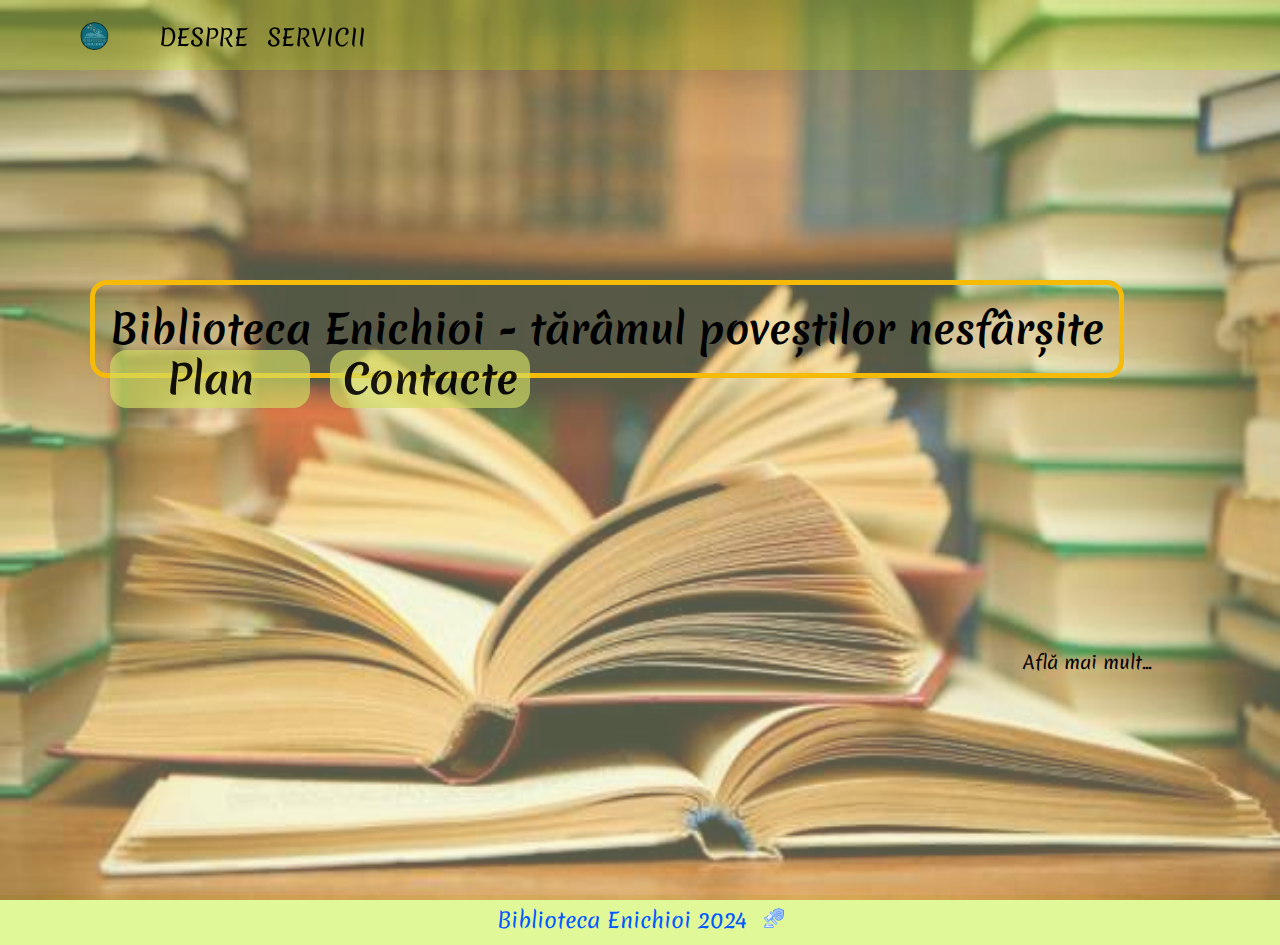
<file: index.html>
<!DOCTYPE html>
<html lang="en">

<head>
    <meta charset="UTF-8">
    <meta name="viewport" content="width=device-width, initial-scale=1.0">
    <link rel="stylesheet" href="css/style.css">
    <link rel="icon" href="images/icon 2.png">
    <link rel="stylesheet" href="https://cdnjs.cloudflare.com/ajax/libs/font-awesome/6.1.1/css/all.min.css" />
    <title>Biblioteca Enichioi</title>
    <script src="https://unpkg.com/aos@2.3.1/dist/aos.js"></script>
    <script src="../js/main.js" defer></script>
</head>

<body>

    <header>
        <a class="a" href="index.html"> <img class="logo" src="images/logo1.jpg" alt=""> </a>
        <nav>
            <a class="a" href="pages/despre.html">Despre</a>
            <a class="a" href="pages/servicii.html">Servicii</a>
        </nav>
        <i id="hamburger" onclick="mobileMenu()" class="fa-solid fa-bars"></i>
    </header>

    <main>

        <div class="fundal-div">
            <img class=" imagine fundal" src="images/carte.jpg" alt="">
            <h1 class="fundal-h1 centered">Biblioteca Enichioi - tărâmul poveștilor nesfârșite</h1>
            <a href="pages/despre.html#plan" class="buton-plan a">Plan</a>
            <a href="pages/despre.html#contacte" class="buton-contacte a"> Contacte</a>
            <a href="pages/despre.html" class="fundal-a a">Află mai mult...</a>
        </div>
    </main>

    <footer class="footer">
        <span>Biblioteca Enichioi 2024</span>
        <img class="copy" src="images/copy.png" alt="">
        <!-- <h6>Acest web site a fost realizat în cadrul competiției "Tekwil junior Ambassadors" organizată de proiectul -->
        <!-- "Tekwil în fiecare școală" și nu reflectă neapărat opinia proiectului</h6> -->

    </footer>
</body>

</html>
</file>
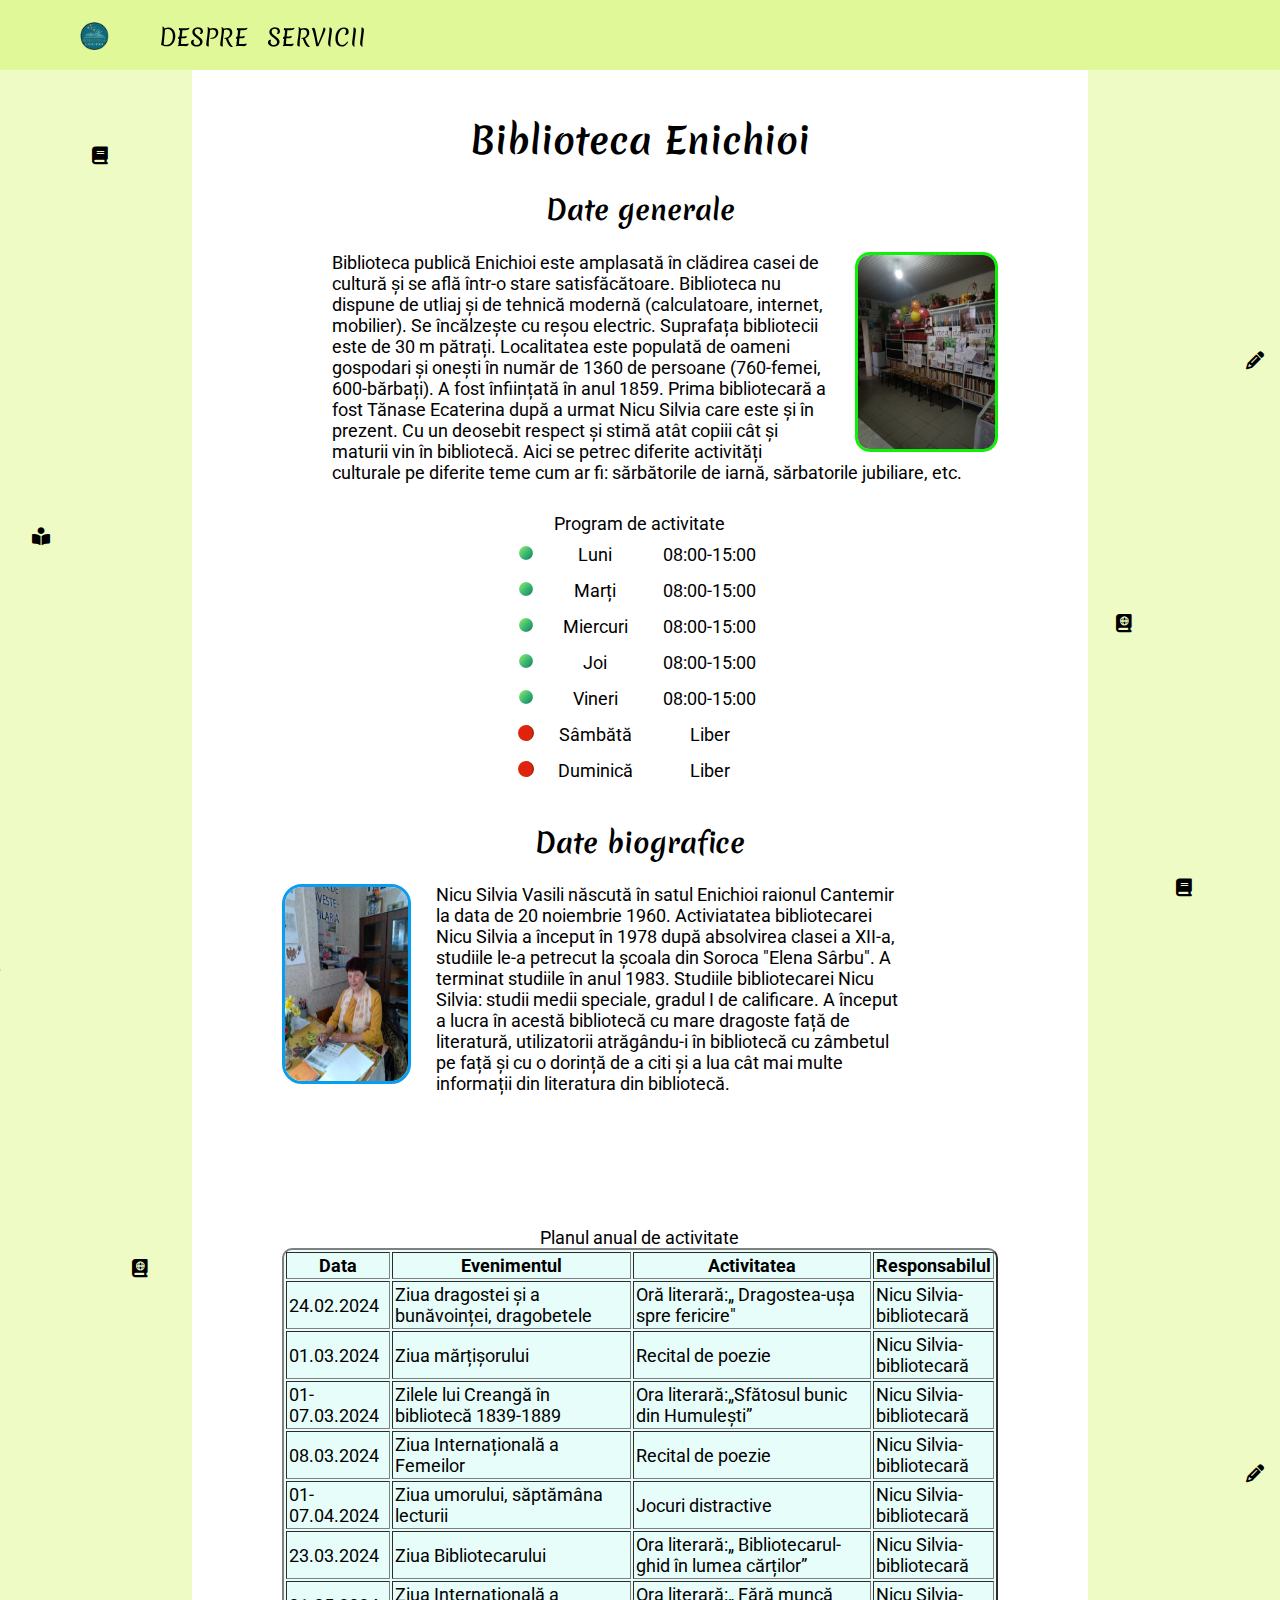
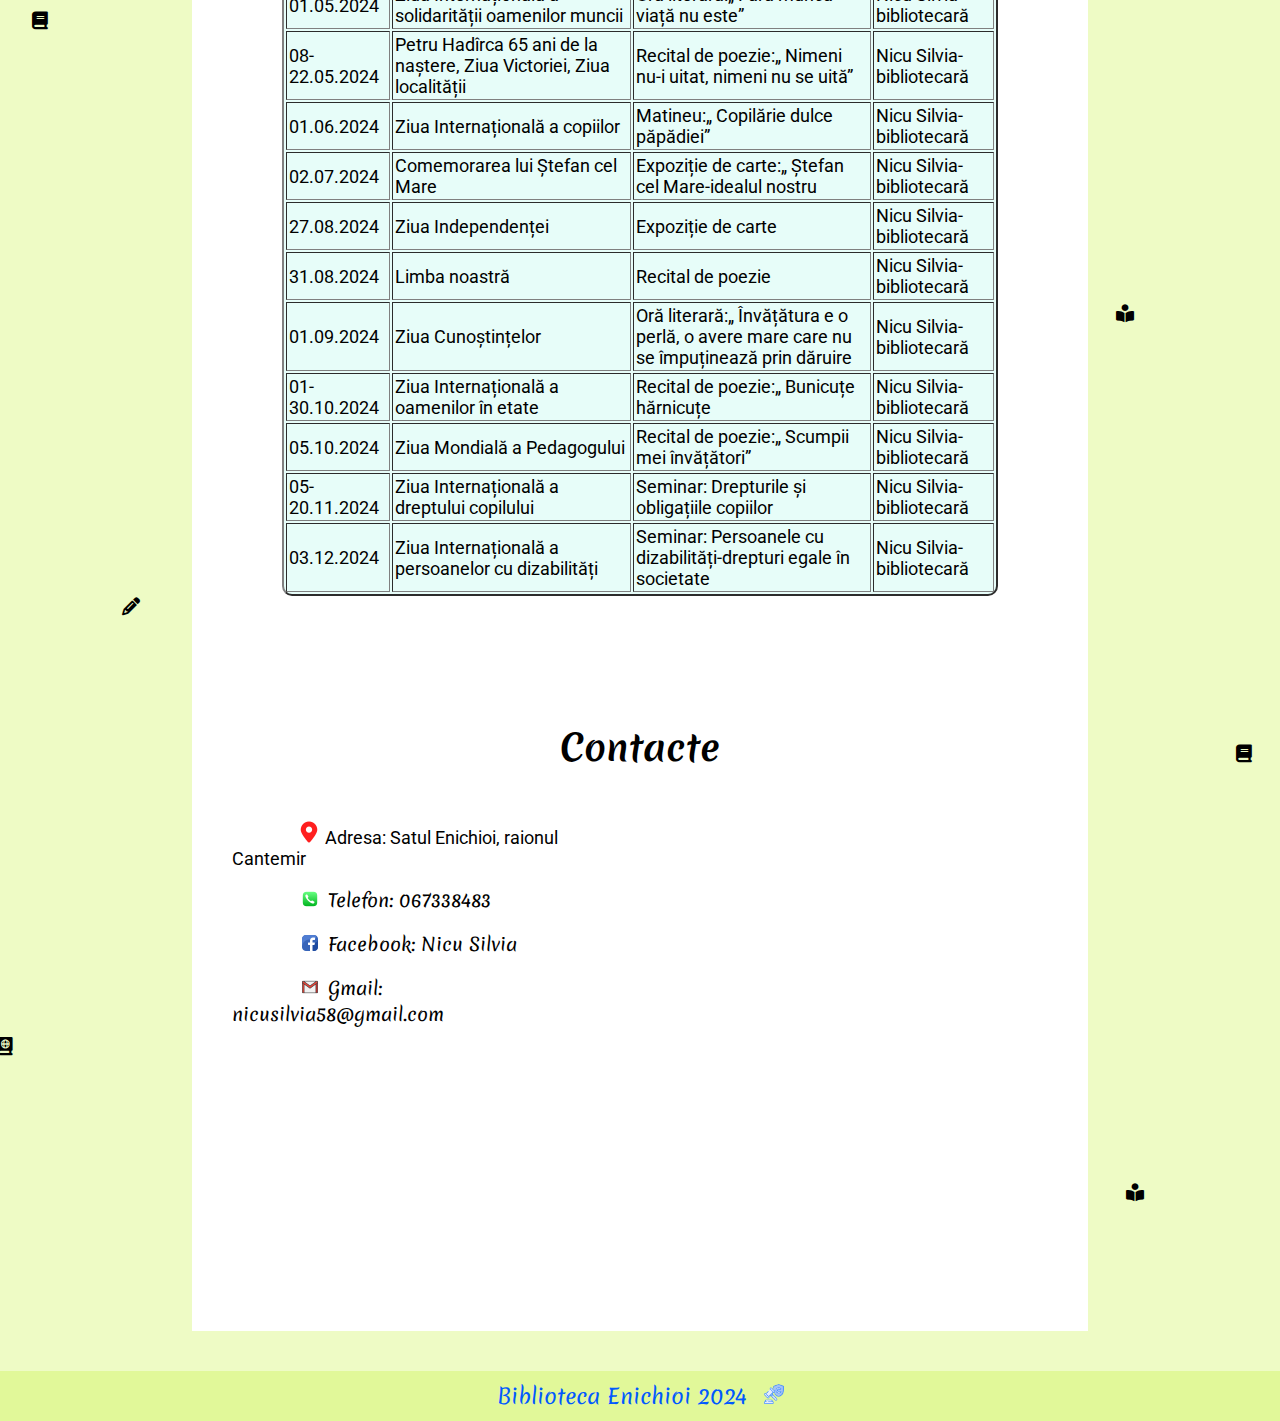
<file: pages/despre.html>
<!DOCTYPE html>
<html lang="en">

<head>
    <meta charset="UTF-8">
    <meta name="viewport" content="width=device-width, initial-scale=1.0">
    <link rel="stylesheet" href="../css/style.css">
    <link rel="icon" href="../images/icon 2.png">
    <link rel="stylesheet" href="https://cdnjs.cloudflare.com/ajax/libs/font-awesome/6.1.1/css/all.min.css" />
    <title>Biblioteca Enichioi</title>
    <script src="https://unpkg.com/aos@2.3.1/dist/aos.js"></script>
    <script src="../js/main.js" defer></script>
</head>

<body>

    <header>
        <a class="a" href="../index.html"> <img class="logo" src="../images/logo1.jpg" alt=""></a>
        <nav>

            <a class="a" href="despre.html">Despre</a>
            <a class="a" href="servicii.html">Servicii</a>
        </nav>
        <i id="hamburger" onclick="mobileMenu()" class="fa-solid fa-bars"></i>
    </header>

    <main class="main">
        <section class="despre-section">

            <div class="dategenerale">

                <h1 class="centered despre-h1">Biblioteca Enichioi </h1>
                <i class="fa-solid fa-book i1"></i>
                <i class="fa-solid fa-book i2"></i>
                <i class="fa-solid fa-book i3"></i>
                <i class="fa-solid fa-book i4"></i>
                <i class="fa-solid fa-pencil i5"></i>
                <i class="fa-solid fa-pencil i6"></i>
                <i class="fa-solid fa-pencil i7"></i>
                <i class="fa-solid fa-pencil i8"></i>
                <i class="fa-solid fa-book-open-reader i9"></i>
                <i class="fa-solid fa-book-open-reader i10"></i>
                <i class="fa-solid fa-book-open-reader i11"></i>
                <i class="fa-solid fa-book-atlas i12"></i>
                <i class="fa-solid fa-book-atlas i13"></i>
                <i class="fa-solid fa-book-atlas i14"></i>
                <h2 class="centered">Date generale</h2>
                <a target="_blank" href="../images/foto.jpg"><img class="despre-copy" src="../images/foto.jpg"
                        alt=""></a>
                <p class="despre-p">
                    Biblioteca publică Enichioi este amplasată în clădirea casei de cultură și se află într-o stare
                    satisfăcătoare.
                    Biblioteca nu dispune de utliaj și de tehnică modernă (calculatoare, internet, mobilier). Se
                    încălzește
                    cu reșou electric. Suprafața
                    bibliotecii
                    este de 30 m pătrați. Localitatea este populată de oameni gospodari și onești în număr de 1360 de
                    persoane
                    (760-femei, 600-bărbați).
                    A fost înființată în anul 1859. Prima bibliotecară a fost Tănase Ecaterina după a urmat
                    Nicu
                    Silvia care este și în prezent.
                    Cu un deosebit respect și stimă atât copiii cât și maturii
                    vin
                    în
                    bibliotecă. Aici se petrec diferite activități culturale pe diferite teme cum ar fi: sărbătorile de
                    iarnă,
                    sărbatorile jubiliare,
                    etc.
                </p>
            </div>

            <div>
                <table cellpadding="5" cellspacing="5" class="program">
                    <caption>
                        Program de activitate
                    </caption>

                    <tr>
                        <td> <img src="../images/green-point.png"> </td>
                        <td> Luni</td>
                        <td>08:00-15:00</td>
                    </tr>

                    <tr>
                        <td> <img src="../images/green-point.png"> </td>
                        <td> Marți</td>
                        <td>08:00-15:00</td>
                    </tr>
                    <tr>
                        <td> <img src="../images/green-point.png"> </td>
                        <td> Miercuri</td>
                        <td>08:00-15:00</td>
                    </tr>

                    <tr>
                        <td> <img src="../images/green-point.png"> </td>
                        <td>Joi</td>
                        <td>08:00-15:00</td>
                    </tr>

                    <tr>
                        <td> <img src="../images/green-point.png"> </td>
                        <td>Vineri</td>
                        <td>08:00-15:00</td>
                    </tr>

                    <tr>
                        <td> <img src="../images/red-point.png"> </td>
                        <td>Sâmbătă</td>
                        <td>Liber</td>
                    </tr>

                    <tr>
                        <td> <img src="../images/red-point.png"> </td>
                        <td>Duminică</td>
                        <td>Liber</td>
                    </tr>
                </table>
            </div>


            <div class="biografie">
                <h2 class="centered">Date biografice</h2>

                <a href="../images/bibliotecara.jpg"> <img class="biografie-img" src="../images/bibliotecara.jpg"
                        alt=""></a>
                <p class=" biografie-p">
                    Nicu Silvia Vasili născută în satul Enichioi raionul Cantemir la data de 20 noiembrie 1960.
                    Activiatatea bibliotecarei Nicu Silvia a început în 1978 după absolvirea clasei a XII-a, studiile
                    le-a
                    petrecut la școala
                    din Soroca "Elena Sârbu". A terminat studiile în anul 1983. Studiile bibliotecarei Nicu Silvia:
                    studii
                    medii
                    speciale, gradul I de calificare.
                    A început a lucra în acestă bibliotecă cu mare dragoste față
                    de literatură, utilizatorii atrăgându-i în bibliotecă cu zâmbetul pe față și cu o dorință de a citi
                    și a
                    lua
                    cât mai multe
                    informații din literatura din bibliotecă.
                </p>
            </div>
            <div id="plan">
                <table cellpadding="2" cellspacing="2" class="plan" border="2px solid black">
                    <caption>
                        Planul anual de activitate
                    </caption>

                    <tr>
                        <th class="th1" width="15%">Data</th>
                        <th class="th2" width="35%">Evenimentul</th>
                        <th class="th3" width="35%">Activitatea</th>
                        <th class="th4" width="15%">Responsabilul</th>
                    </tr>
                    <tr>
                        <td>24.02.2024</td>
                        <td>Ziua dragostei și a bunăvoinței, dragobetele</td>
                        <td>Oră literară:„ Dragostea-ușa spre fericire"</td>
                        <td>Nicu Silvia-bibliotecară</td>
                    </tr>


                    <tr>
                        <td>01.03.2024</td>
                        <td>Ziua mărțișorului</td>
                        <td>Recital de poezie</td>
                        <td>Nicu Silvia-bibliotecară</td>
                    </tr>

                    <tr>
                        <td>01-07.03.2024</td>
                        <td>Zilele lui Creangă în bibliotecă 1839-1889</td>
                        <td>Ora literară:„Sfătosul bunic din Humulești”</td>
                        <td>Nicu Silvia-bibliotecară</td>
                    </tr>

                    <tr>
                        <td>08.03.2024</td>
                        <td>Ziua Internațională a Femeilor</td>
                        <td>Recital de poezie</td>
                        <td>Nicu Silvia-bibliotecară</td>
                    </tr>

                    <tr>
                        <td>01-07.04.2024</td>
                        <td>Ziua umorului, săptămâna lecturii</td>
                        <td>Jocuri distractive</td>
                        <td>Nicu Silvia-bibliotecară</td>
                    </tr>

                    <tr>
                        <td>23.03.2024</td>
                        <td>Ziua Bibliotecarului</td>
                        <td>Ora literară:„ Bibliotecarul-ghid în lumea cărților”</td>
                        <td>Nicu Silvia-bibliotecară</td>
                    </tr>

                    <tr>
                        <td>01.05.2024</td>
                        <td>Ziua Internațională a solidarității oamenilor muncii</td>
                        <td>Ora literară:„ Fără muncă viață nu este”</td>
                        <td>Nicu Silvia-bibliotecară</td>
                    </tr>

                    <tr>
                        <td>08-22.05.2024</td>
                        <td>Petru Hadîrca 65 ani de la naștere, Ziua Victoriei, Ziua localității</td>
                        <td>Recital de poezie:„ Nimeni nu-i uitat, nimeni nu se uită”</td>
                        <td>Nicu Silvia-bibliotecară</td>
                    </tr>

                    <tr>
                        <td>01.06.2024</td>
                        <td>Ziua Internațională a copiilor</td>
                        <td>Matineu:„ Copilărie dulce păpădiei”</td>
                        <td>Nicu Silvia-bibliotecară</td>
                    </tr>

                    <tr>
                        <td>02.07.2024</td>
                        <td>Comemorarea lui Ștefan cel Mare</td>
                        <td>Expoziție de carte:„ Ștefan cel Mare-idealul nostru</td>
                        <td>Nicu Silvia-bibliotecară</td>
                    </tr>

                    <tr>
                        <td>27.08.2024</td>
                        <td>Ziua Independenței</td>
                        <td>Expoziție de carte</td>
                        <td>Nicu Silvia-bibliotecară</td>
                    </tr>

                    <tr>
                        <td>31.08.2024</td>
                        <td>Limba noastră</td>
                        <td>Recital de poezie</td>
                        <td>Nicu Silvia-bibliotecară</td>
                    </tr>

                    <tr>
                        <td>01.09.2024</td>
                        <td>Ziua Cunoștințelor</td>
                        <td>Oră literară:„ Învățătura e o perlă, o avere mare care nu se împuținează prin dăruire</td>
                        <td>Nicu Silvia-bibliotecară</td>
                    </tr>

                    <tr>
                        <td>01-30.10.2024</td>
                        <td>Ziua Internațională a oamenilor în etate</td>
                        <td>Recital de poezie:„ Bunicuțe hărnicuțe</td>
                        <td>Nicu Silvia-bibliotecară</td>
                    </tr>

                    <tr>
                        <td>05.10.2024</td>
                        <td>Ziua Mondială a Pedagogului</td>
                        <td>Recital de poezie:„ Scumpii mei învățători”</td>
                        <td>Nicu Silvia-bibliotecară</td>
                    </tr>

                    <tr>
                        <td>05-20.11.2024</td>
                        <td>Ziua Internațională a dreptului copilului</td>
                        <td>Seminar: Drepturile și obligațiile copiilor</td>
                        <td>Nicu Silvia-bibliotecară</td>
                    </tr>

                    <tr>
                        <td>03.12.2024</td>
                        <td>Ziua Internațională a persoanelor cu dizabilități</td>
                        <td>Seminar: Persoanele cu dizabilități-drepturi egale în societate</td>
                        <td>Nicu Silvia-bibliotecară</td>
                    </tr>


                </table>
            </div>
        </section>
        <section class="contacte">
            <h1 id="contacte" class="centered">Contacte</h1>
            <div class="contacte-p">
                <p>
                    <img src="../images/icon9.png" class="contacte-icon1"> Adresa: Satul Enichioi, raionul Cantemir
                </p>
                <p>
                    <a target="_blank" class="a" href="tel:067338483"><img src="../images/icon6.png"
                            class="contacte-icon">Telefon: 067338483 </a>
                </p>
                <p>
                    <a target="_blank" class="a" href="https://www.facebook.com/nicu.silvia.39"><img
                            src="../images/icon5.png" class="contacte-icon">Facebook: Nicu Silvia</a>
                </p>

                <p>
                    <a target="_blank" class="a" href="mailto:nicusilvia58@gmail.com"><img src="../images/icon7.png"
                            class="contacte-icon">Gmail: nicusilvia58@gmail.com</a>
                </p>
            </div>
            <div class="contacte-iframe">
                <iframe
                    src="https://www.google.com/maps/embed?pb=!1m17!1m12!1m3!1d655.985940111885!2d28.416382269617667!3d46.2197519981935!2m3!1f0!2f0!3f0!3m2!1i1024!2i768!4f13.1!3m2!1m1!2zNDbCsDEzJzExLjEiTiAyOMKwMjUnMDEuMyJF!5e1!3m2!1sro!2sus!4v1737036753626!5m2!1sro!2sus"
                    width="600" height="450" style="border:0;" allowfullscreen="" loading="lazy"
                    referrerpolicy="no-referrer-when-downgrade"></iframe>
            </div>
            <div class="contacte-iframe1">
                <iframe
                    src="https://www.google.com/maps/embed?pb=!1m17!1m12!1m3!1d655.985940111885!2d28.416382269617667!3d46.2197519981935!2m3!1f0!2f0!3f0!3m2!1i1024!2i768!4f13.1!3m2!1m1!2zNDbCsDEzJzExLjEiTiAyOMKwMjUnMDEuMyJF!5e1!3m2!1sro!2sus!4v1737036753626!5m2!1sro!2sus"
                    width="600" height="450" style="border:0;" allowfullscreen="" loading="lazy"
                    referrerpolicy="no-referrer-when-downgrade"></iframe>
            </div>

            <div class="contacte-p1">
                <p>
                    <img src="../images/icon9.png" class="contacte-icon1"> Adresa: Satul Enichioi, raionul Cantemir
                </p>
                <p>
                    <a target="_blank" class="a" href="tel:067338483"><img src="../images/icon6.png"
                            class="contacte-icon">Telefon: 067338483 </a>
                </p>
                <p>
                    <a target="_blank" class="a" href="https://www.facebook.com/nicu.silvia.39"><img
                            src="../images/icon5.png" class="contacte-icon">Facebook: Nicu Silvia</a>
                </p>

                <p>
                    <a target="_blank" class="a" href="mailto:nicusilvia58@gmail.com"><img src="../images/icon7.png"
                            class="contacte-icon">Gmail: nicusilvia58@gmail.com</a>
                </p>
            </div>

        </section>
    </main>

    <footer>
        <span>Biblioteca Enichioi 2024</span>
        <img class="copy" src="../images/copy.png" alt="">
        <!-- <h6>Acest web site a fost realizat în cadrul competiției "Tekwil junior Ambassadors" organizată de proiectul в-->
        <!-- "Tekwil în fiecare școală" și nu reflectă neapărat opinia proiectului</h6> -->

    </footer>
</body>

</html>
</file>
<file: css/style.css>
@import url('https://fonts.googleapis.com/css2?family=Merienda&family=Roboto&display=swap');

:root {
  --primary: rgba(182, 239, 11, 0.238);
  --secondary: rgb(0, 0, 0);
}

* {
  box-sizing: border-box;
}

html {
  font-size: 18px;
  font-family: "Roboto";
}

body {
  margin: 0;
  background-color: var(--primary);
}

main {
  width: 100%;
  min-height: 100dvh;
  position: relative;
  bottom: 0;
  padding-bottom: 0;

}

header {
  background-color: var(--primary);
  height: 70px;
  width: 100%;
  padding: 0px 30px;
  position: fixed;
  z-index: 5;
}

nav {
  width: 100%;
  padding-top: 21px;

}

nav a {
  padding-bottom: 50px;
  font-size: 23px;
  padding-right: 15px;
  text-decoration: none;
  text-transform: uppercase;
  font-family: 'Merienda';
  color: var(--secondary);
}

section {
  background-color: white;
  padding-bottom: 50px;
}

h1,
h2,
h3,
a {
  font-family: Merienda;
}

footer {
  background-color: var(--primary);
  width: 100%;
  text-align: center;
  height: 50px;
  padding-top: 10px;
  font-family: 'Merienda';
  font-size: 21px;
  color: rgb(0, 89, 255);
  margin-top: 40px;
}

iframe {
  width: 40%;
  height: 450px;
  border-radius: 20px;
}


.logo {
  width: 29px;
  border-radius: 50%;
  margin-right: 50px;
  float: left;
  animation: anim 2s 2s infinite;
  margin-top: 16px;
  margin-left: 50px;
}

.fundal {
  width: 100%;
  margin-bottom: 0px;
  padding-top: 0px;
  height: 100dvh;
  filter: opacity(65%)
}

.fundal-h1 {
  font-size: 40px;
  font-family: 'Merienda';
  position: absolute;
  bottom: 55%;
  left: 7%;
  border: 5px solid rgb(246, 187, 9);
  color: rgb(38, 2, 70);
  fill-opacity: (100%);
  border-radius: 17px;
  padding: 15px;
}



.footer {
  margin-top: 5px;
}

.copy {
  width: 20px;
  margin-left: 10px;
}

.fundal-div {
  width: 100%;
  margin-bottom: -10px;
  height: 100dvh;
}

.fundal-a {
  position: absolute;
  bottom: 25%;
  right: 10%;

}

.centered {
  text-align: center;
  color: var(--secondary);
}

.main {
  padding-top: 70px;
  width: 70%;
  margin: 0 15%;

}

.despre-h1 {
  padding-top: 10px;
}

.despre-p {
  width: 100%;
  margin: 20px 50px;
}


.dategenerale {
  width: 100%;
  padding: 10px 10%;

}

.despre-copy {
  float: right;
  width: 20%;
  height: 200px;
  margin-left: 25px;
  border-radius: 15px;
  border: 3px solid rgb(15, 240, 7);
}

.biografie {
  width: 100%;
  padding: 10px 10%;
  margin-bottom: 30px;
}

.biografie-p {
  padding-right: 100px;
}

.biografie-img {
  float: left;
  width: 18%;
  height: 200px;
  margin-right: 25px;
  border-radius: 20px;
  border: 3px solid rgb(7, 158, 240);
}


.plan {
  width: 80%;
  margin: 0 auto;
  border-radius: 10px;
  background-color: rgba(0, 237, 193, 0.096);

}

.contacte {
  width: 100%;
  margin-top: -25px;
}

.contacte-p {
  display: inline-block;
  width: 45%;
  padding-left: 40px;
  vertical-align: top;
  padding-top: 5px;
}

.contacte-p1 {
  display: none;
}

.contacte-iframe {
  width: 45%;
  display: inline-block;
  padding-top: 30px;
}

.contacte-iframe1 {
  display: none;
}

iframe {
  width: 100%;

}

.program {
  width: 30%;
  margin: 0 auto;
  text-align: center;
}

.servicii {
  width: 70%;
  margin-left: 15%;
  margin-top: -15px;
  padding-top: 20px;

}

.video {
  width: 40%;
  margin-right: 70px;
  margin-top: 60px;
}

.film {
  display: flex;
  flex-direction: row;
  justify-content: center;
  gap: 50px;
  width: 100%;
  padding-top: 20px;
  padding-bottom: 60px;
}

.servicii-film {
  width: 60%;
  padding-left: 50px;
  padding-top: 20px;
  padding-bottom: 60px;
}

.galerie {
  width: 90%;
  margin-left: 5%;
  display: flex;
  justify-content: center;
  gap: 20px;
  align-items: center;
  flex-wrap: wrap;

}

.galerie img {
  width: 225px;
  height: 220px;
  box-shadow: gray 0px 10px 20px 0px;
  border-radius: 10px;
}


dt img {
  margin-right: 7px;

}

.imagini {
  margin-bottom: 25px;
}

.lista {
  margin-top: -25px;
}

.contacte-icon {
  margin-right: 10px;
  margin-left: 70px;
  animation: anim 3s 2s infinite;
}

.contacte-icon1 {
  margin-left: 65px;
  animation: anim 3s 2s infinite;
}

.buton-plan {
  position: absolute;
  top: 350px;
  left: 110px;
  width: 200px;
  font-size: 40px;
  filter: opacity(90%);
  font-family: 'Merienda';
  font-weight: bold;
  border-radius: 17px;
  background-color: rgba(209, 219, 98, 0.752);
  text-align: center;
  text-decoration: none;
  color: black;
}

.buton-plan h1 {
  /* font-size: 40px; */
  color: black;
}

.buton-contacte {
  position: absolute;
  top: 350px;
  left: 330px;
  width: 200px;
  font-size: 40px;
  filter: opacity(90%);
  font-family: 'Merienda';
  font-weight: bold;
  border-radius: 17px;
  background-color: rgba(209, 219, 98, 0.752);
  text-align: center;
  text-decoration: none;
  color: black;
}


.buton-contacte h1 {
  font-size: 40px;
  font-family: 'Merienda';
  /* padding: 15px; */
}

#plan {
  padding-top: 75px;
}

#contacte {
  padding-top: 75px;
}

.a {
  text-decoration: none;
  color: var(--secondary);
}

.a:hover {
  text-decoration: underline 2px rgb(0, 221, 255) solid;
  color: rgb(0, 221, 255);
}

.i1,
.i2,
.i3,
.i4,
.i5,
.i6,
.i7,
.i8,
.i9,
.i10,
.i11,
.i12,
.i13,
.i14 {
  width: 32px;
  position: absolute;
  animation: anim2 4s 4s infinite;
}

.i1 {
  top: 5%;
  left: -100px;
}

.i2 {
  top: 30%;
  right: -120px;
}

.i3 {
  top: 55%;
  left: -160px;
}

.i4 {
  top: 80%;
  right: -180px
}

.i5 {
  top: 12%;
  right: -190px;
}

.i6 {
  top: 33%;
  left: -210px;
}

.i7 {
  top: 50%;
  right: -190px;
}

.i8 {
  top: 75%;
  left: -70px;
}

.i9 {
  top: 95%;
  right: -70px;
}

.i10 {
  top: 18%;
  left: -160px;
}

.i11 {
  top: 65%;
  right: -60px;
}

.i12 {
  top: 90%;
  left: -195px;
}

.i13 {
  top: 43%;
  left: -60px;
}

.i14 {
  top: 21%;
  right: -60px;
}



#hamburger {
  color: white;
  font-size: 26px;
  position: absolute;
  right: 70px;
  top: 17px;
  cursor: pointer;
  display: none;
}

@keyframes anim {
  0% {
    transform: scale(1);

  }

  50% {
    transform: scale(1.2);
  }

  100% {
    transform: scale(1);
  }
}

@keyframes anim2 {
  0% {
    transform: scale(1);
    transform: rotate(0);
  }

  25% {
    transform: scale(1.2);
    transform: rotate(25deg);
  }

  50% {
    transform: scale(1) rotate(0);
  }

  75% {
    transform: scale(0.75) rotate(-25deg);
  }

  100% {
    transform: scale(1) rotate(0);

  }
}

@media (max-width: 800px) {
  #hamburger {
    display: block;
    padding-top: 4px;
    right: 40px;
  }

  html {
    font: size 16px;
  }

  nav {
    display: none;
  }

  nav.mobile {
    display: block;
    width: 50%;
    position: absolute;
    left: 20%;
    padding-top: 10px;
  }

  nav.mobile a {
    font-size: 20px;
    margin-left: 30px;
  }

  main {
    width: 100%;
  }

  section {
    width: 100%;
  }

  .buton-plan {
    font-size: 20px;
    top: 520px;
    left: 120px;
    width: 100px;


  }

  .buton-contacte {
    font-size: 20px;
    top: 519px;
    left: 10px;
    width: 100px;

  }

  .fundal-h1 {
    font-size: 20px;
    bottom: 60%;
    left: 5%;
    border: 5px solid rgb(246, 187, 9);
    color: rgb(38, 2, 70);
    fill-opacity: (100%);
    border-radius: 17px;
    padding: 6px;
    width: 90%;
  }

  .logo {
    margin-left: 10px;
  }

  .fundal-a {
    bottom: 15%;
    right: 10%;
  }

  .main {
    width: 100%;
    margin: 0;
  }

  .th1 {
    width: 15%;
  }

  .th2 {
    width: 35%;
  }

  .th3 {
    width: 35%;
  }

  .th4 {
    width: 15%;
  }

  .dategenerale {
    width: 100%;
    padding: 0;
  }

  .plan {
    font-size: 12px;
    padding-left: 0;
    margin-left: 20px;
    margin-right: 10px;
    margin-bottom: -50px;
    width: 90%;
  }

  .biografie {
    padding: 0;
  }

  span {
    font-size: 16px;
  }

  .biografie-img {
    display: block;
    width: 80%;
    margin-left: 35px;
    margin-bottom: 30px;
  }

  .despre-copy {
    display: block;
    width: 80%;
    margin-right: 37px;
    margin-bottom: 20px;
  }

  .despre-p {
    width: 95%;
    margin: 0;
    padding-left: 25px;
    margin-bottom: 30px;
  }

  .program {
    width: 95%;
    margin-bottom: 30px;
    margin-bottom: 20px;
    /* margin-right: 0; */
  }

  .biografie-p {
    width: 95%;
    margin: 0;
    padding-left: 25px;
    margin-bottom: -30px;
    padding-right: 10px;
  }

  .biografie {
    margin: 0;
  }

  .contacte-iframe,
  .contacte-p {
    display: none;

  }

  .contacte-icon {

    margin-left: 0px;

  }

  .contacte-icon1 {
    margin-left: 0px;

  }

  .contacte-iframe1 {
    width: 90%;
    display: block;
    padding-top: 10px;
    margin-left: 20px;
  }

  .contacte-p1 {
    display: block;
    width: 95%;
    padding-left: 20px;
    padding-top: 5px;
    font-size: 16px;
  }


  .servicii-film {
    display: block;
    width: 95%;
    padding-left: 20px;
    padding-bottom: 0;
  }

  .video {
    display: block;
    width: 90%;
    margin-left: 20px;
  }

  video {
    width: 100%;
  }

  .servicii {
    width: 100%;
    margin: 0;
  }

  .film {
    width: 100%;
    display: block;
  }

  dt,
  dt img {
    margin-left: 20px;

  }

  .servicii-film i {
    display: none;
  }
  .dategenerale {
    display: none; 
  }
}
</file>
